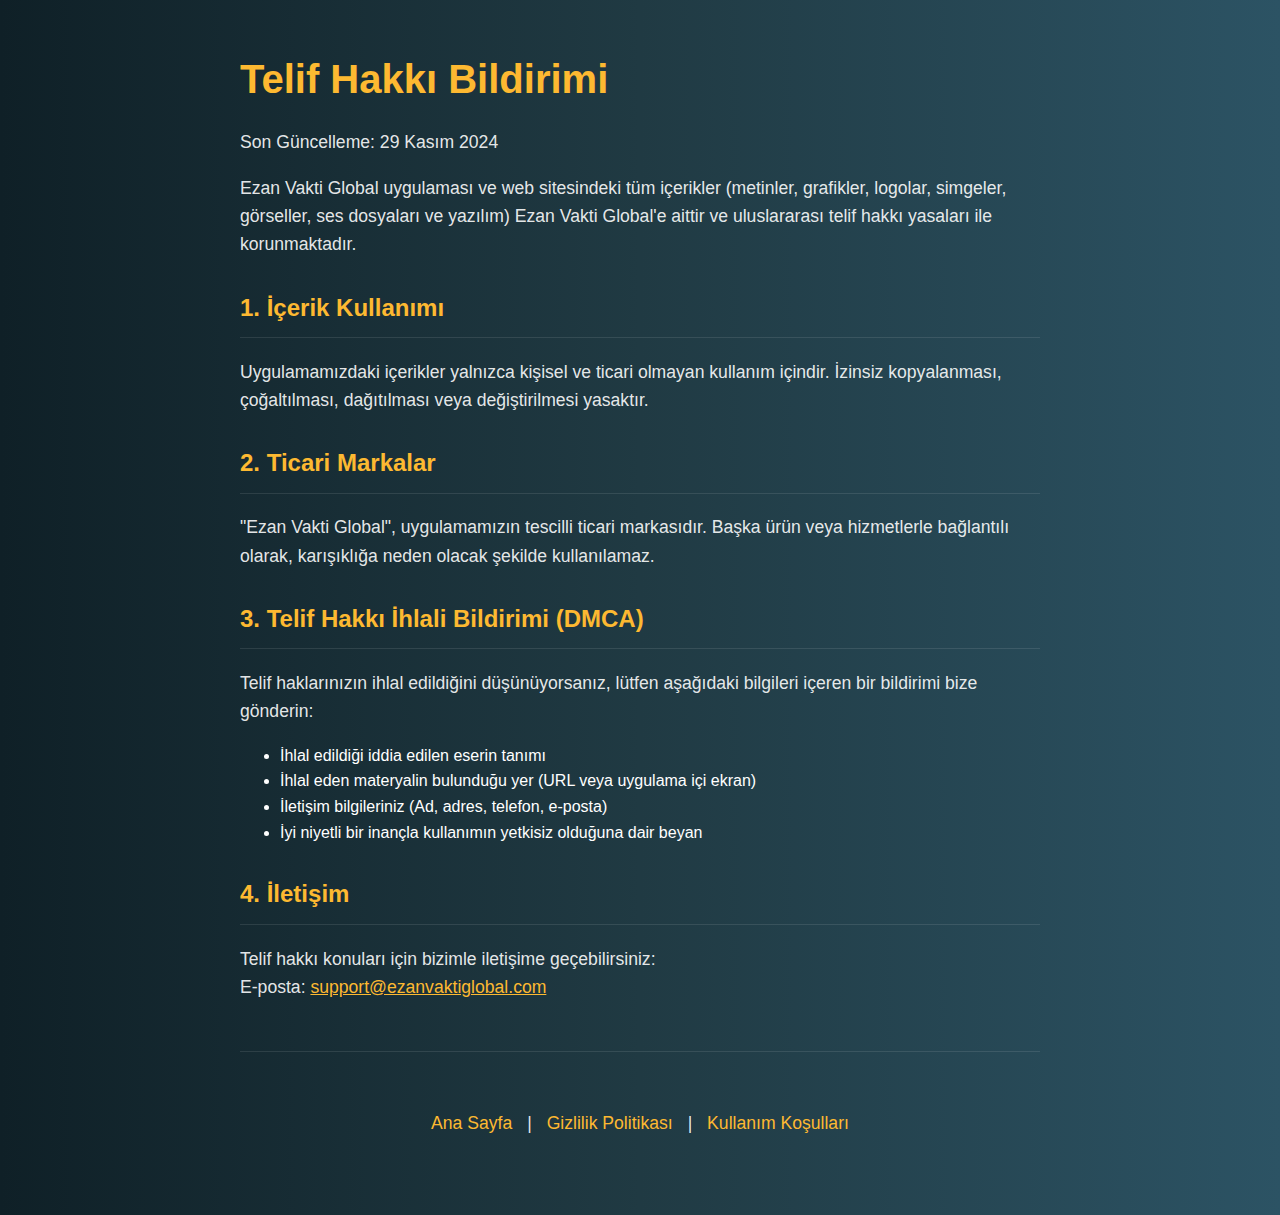
<file: copyright.html>
<!DOCTYPE html>
<html lang="tr">
<head>
    <meta charset="UTF-8">
    <meta name="viewport" content="width=device-width, initial-scale=1.0">
    <title>Telif Hakkı - Ezan Vakti Global</title>
    <link rel="stylesheet" href="style.css">
</head>
<body>
    <div class="container">
        <h1>Telif Hakkı Bildirimi</h1>
        <p>Son Güncelleme: 29 Kasım 2024</p>

        <p>
            Ezan Vakti Global uygulaması ve web sitesindeki tüm içerikler (metinler, grafikler, logolar, simgeler, görseller, ses dosyaları ve yazılım) Ezan Vakti Global'e aittir ve uluslararası telif hakkı yasaları ile korunmaktadır.
        </p>

        <h2>1. İçerik Kullanımı</h2>
        <p>
            Uygulamamızdaki içerikler yalnızca kişisel ve ticari olmayan kullanım içindir. 
            İzinsiz kopyalanması, çoğaltılması, dağıtılması veya değiştirilmesi yasaktır.
        </p>

        <h2>2. Ticari Markalar</h2>
        <p>
            "Ezan Vakti Global", uygulamamızın tescilli ticari markasıdır. Başka ürün veya hizmetlerle bağlantılı olarak, karışıklığa neden olacak şekilde kullanılamaz.
        </p>

        <h2>3. Telif Hakkı İhlali Bildirimi (DMCA)</h2>
        <p>
            Telif haklarınızın ihlal edildiğini düşünüyorsanız, lütfen aşağıdaki bilgileri içeren bir bildirimi bize gönderin:
        </p>
        <ul>
            <li>İhlal edildiği iddia edilen eserin tanımı</li>
            <li>İhlal eden materyalin bulunduğu yer (URL veya uygulama içi ekran)</li>
            <li>İletişim bilgileriniz (Ad, adres, telefon, e-posta)</li>
            <li>İyi niyetli bir inançla kullanımın yetkisiz olduğuna dair beyan</li>
        </ul>

        <h2>4. İletişim</h2>
        <p>
            Telif hakkı konuları için bizimle iletişime geçebilirsiniz:
            <br>
            E-posta: <a href="mailto:support@ezanvaktiglobal.com" style="color: var(--accent-color);">support@ezanvaktiglobal.com</a>
        </p>

        <footer>
            <p>
                <a href="index.html">Ana Sayfa</a> | 
                <a href="privacy.html">Gizlilik Politikası</a> |
                <a href="terms.html">Kullanım Koşulları</a>
            </p>
        </footer>
    </div>
</body>
</html>
</file>
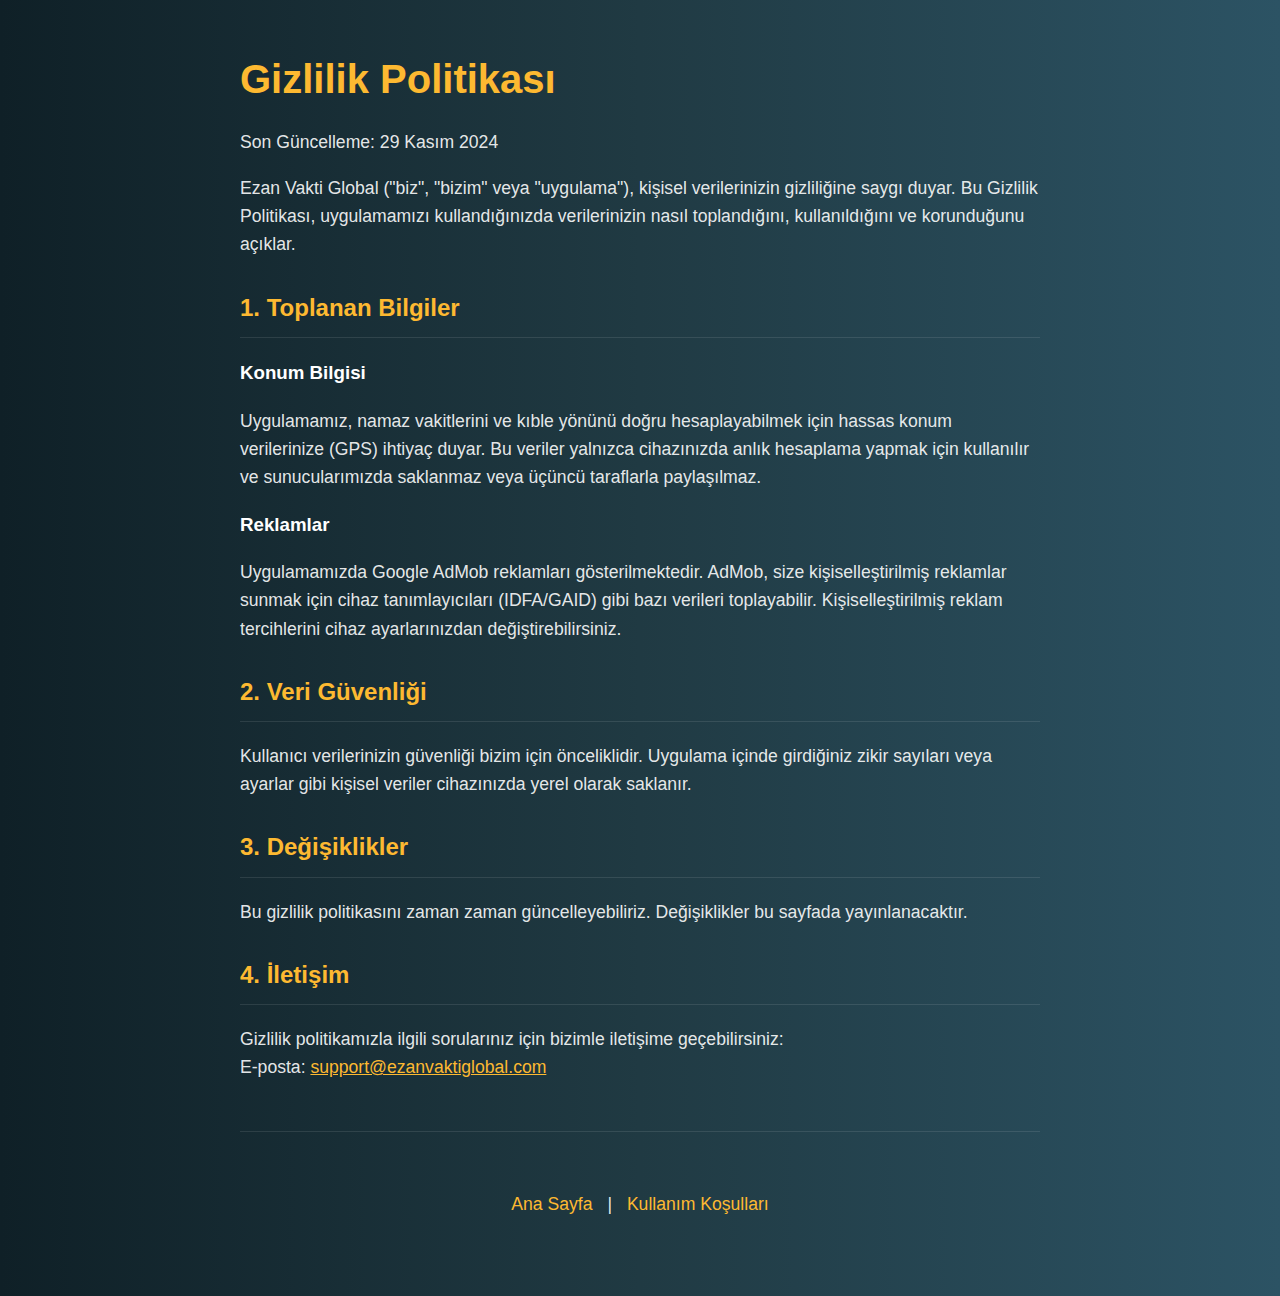
<file: privacy.html>
<!DOCTYPE html>
<html lang="tr">
<head>
    <meta charset="UTF-8">
    <meta name="viewport" content="width=device-width, initial-scale=1.0">
    <title>Gizlilik Politikası - Ezan Vakti Global</title>
    <link rel="stylesheet" href="style.css">
</head>
<body>
    <div class="container">
        <h1>Gizlilik Politikası</h1>
        <p>Son Güncelleme: 29 Kasım 2024</p>

        <p>
            Ezan Vakti Global ("biz", "bizim" veya "uygulama"), kişisel verilerinizin gizliliğine saygı duyar. 
            Bu Gizlilik Politikası, uygulamamızı kullandığınızda verilerinizin nasıl toplandığını, kullanıldığını ve korunduğunu açıklar.
        </p>

        <h2>1. Toplanan Bilgiler</h2>
        
        <h3>Konum Bilgisi</h3>
        <p>
            Uygulamamız, namaz vakitlerini ve kıble yönünü doğru hesaplayabilmek için hassas konum verilerinize (GPS) ihtiyaç duyar.
            Bu veriler yalnızca cihazınızda anlık hesaplama yapmak için kullanılır ve sunucularımızda saklanmaz veya üçüncü taraflarla paylaşılmaz.
        </p>

        <h3>Reklamlar</h3>
        <p>
            Uygulamamızda Google AdMob reklamları gösterilmektedir. AdMob, size kişiselleştirilmiş reklamlar sunmak için cihaz tanımlayıcıları (IDFA/GAID) gibi bazı verileri toplayabilir.
            Kişiselleştirilmiş reklam tercihlerini cihaz ayarlarınızdan değiştirebilirsiniz.
        </p>

        <h2>2. Veri Güvenliği</h2>
        <p>
            Kullanıcı verilerinizin güvenliği bizim için önceliklidir. Uygulama içinde girdiğiniz zikir sayıları veya ayarlar gibi kişisel veriler cihazınızda yerel olarak saklanır.
        </p>

        <h2>3. Değişiklikler</h2>
        <p>
            Bu gizlilik politikasını zaman zaman güncelleyebiliriz. Değişiklikler bu sayfada yayınlanacaktır.
        </p>

        <h2>4. İletişim</h2>
        <p>
            Gizlilik politikamızla ilgili sorularınız için bizimle iletişime geçebilirsiniz:
            <br>
            E-posta: <a href="mailto:support@ezanvaktiglobal.com" style="color: var(--accent-color);">support@ezanvaktiglobal.com</a>
        </p>

        <footer>
            <p>
                <a href="index.html">Ana Sayfa</a> | 
                <a href="terms.html">Kullanım Koşulları</a>
            </p>
        </footer>
    </div>
</body>
</html>
</file>
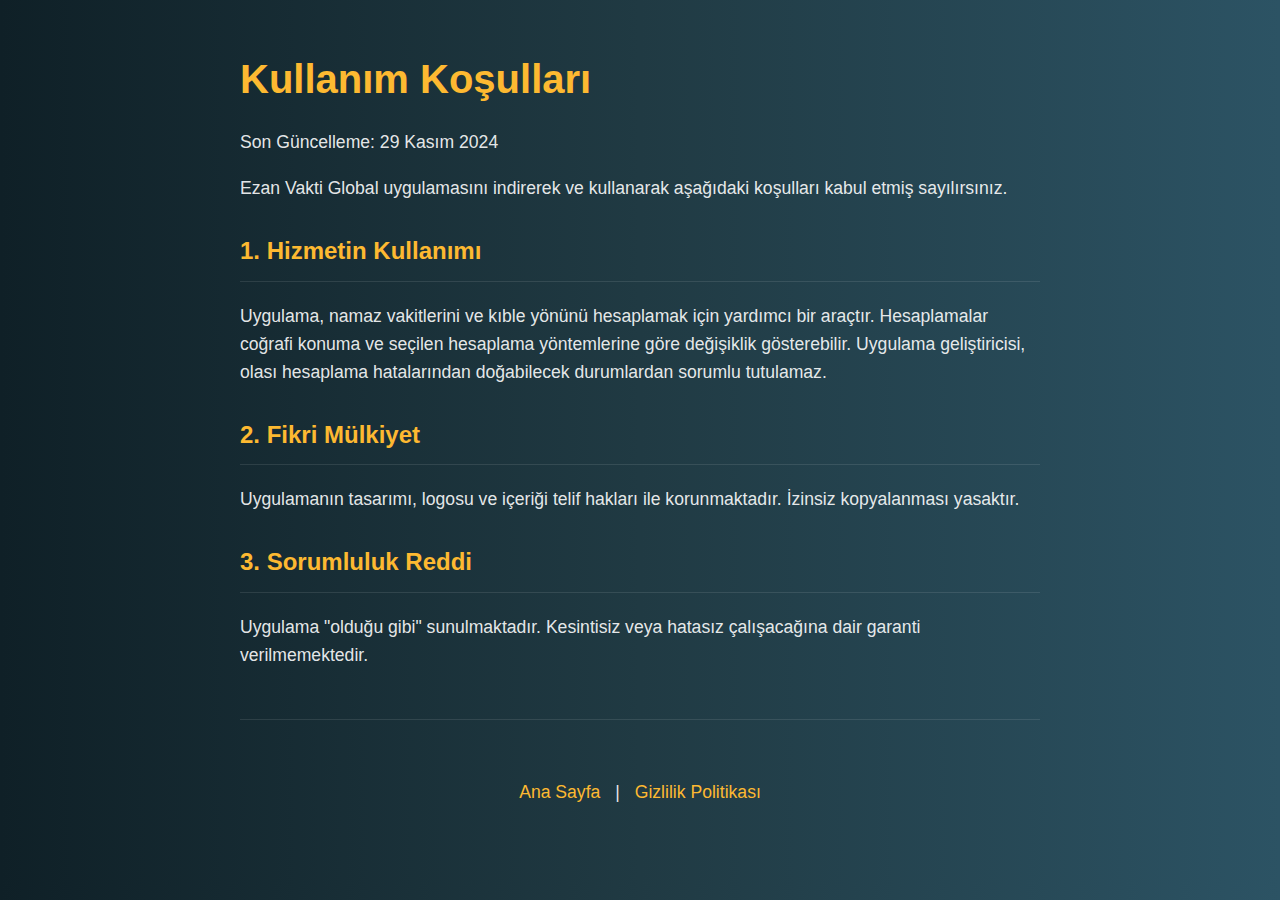
<file: terms.html>
<!DOCTYPE html>
<html lang="tr">
<head>
    <meta charset="UTF-8">
    <meta name="viewport" content="width=device-width, initial-scale=1.0">
    <title>Kullanım Koşulları - Ezan Vakti Global</title>
    <link rel="stylesheet" href="style.css">
</head>
<body>
    <div class="container">
        <h1>Kullanım Koşulları</h1>
        <p>Son Güncelleme: 29 Kasım 2024</p>

        <p>
            Ezan Vakti Global uygulamasını indirerek ve kullanarak aşağıdaki koşulları kabul etmiş sayılırsınız.
        </p>

        <h2>1. Hizmetin Kullanımı</h2>
        <p>
            Uygulama, namaz vakitlerini ve kıble yönünü hesaplamak için yardımcı bir araçtır.
            Hesaplamalar coğrafi konuma ve seçilen hesaplama yöntemlerine göre değişiklik gösterebilir.
            Uygulama geliştiricisi, olası hesaplama hatalarından doğabilecek durumlardan sorumlu tutulamaz.
        </p>

        <h2>2. Fikri Mülkiyet</h2>
        <p>
            Uygulamanın tasarımı, logosu ve içeriği telif hakları ile korunmaktadır. İzinsiz kopyalanması yasaktır.
        </p>

        <h2>3. Sorumluluk Reddi</h2>
        <p>
            Uygulama "olduğu gibi" sunulmaktadır. Kesintisiz veya hatasız çalışacağına dair garanti verilmemektedir.
        </p>

        <footer>
            <p>
                <a href="index.html">Ana Sayfa</a> | 
                <a href="privacy.html">Gizlilik Politikası</a>
            </p>
        </footer>
    </div>
</body>
</html>
</file>
<file: style.css>
:root {
    --primary-color: #0F2027;
    --secondary-color: #203A43;
    --accent-color: #FDB931;
    --text-color: #ffffff;
    --bg-color: #0F2027;
}

body {
    font-family: -apple-system, BlinkMacSystemFont, "Segoe UI", Roboto, Helvetica, Arial, sans-serif;
    background: linear-gradient(to right, #0F2027, #203A43, #2C5364);
    color: var(--text-color);
    margin: 0;
    padding: 0;
    line-height: 1.6;
}

.container {
    max-width: 800px;
    margin: 0 auto;
    padding: 20px;
}

header {
    text-align: center;
    padding: 50px 0;
}

h1 {
    font-size: 2.5rem;
    margin-bottom: 10px;
    color: var(--accent-color);
}

h2 {
    color: var(--accent-color);
    border-bottom: 1px solid rgba(255, 255, 255, 0.1);
    padding-bottom: 10px;
    margin-top: 30px;
}

p {
    font-size: 1.1rem;
    color: rgba(255, 255, 255, 0.9);
}

.app-icon {
    width: 120px;
    height: 120px;
    border-radius: 24px;
    box-shadow: 0 10px 20px rgba(0,0,0,0.3);
    margin-bottom: 20px;
}

.download-btn {
    display: inline-block;
    background-color: var(--accent-color);
    color: #000;
    padding: 12px 24px;
    border-radius: 30px;
    text-decoration: none;
    font-weight: bold;
    margin-top: 20px;
    transition: transform 0.2s;
}

.download-btn:hover {
    transform: scale(1.05);
}

footer {
    text-align: center;
    padding: 40px 0;
    font-size: 0.9rem;
    color: rgba(255, 255, 255, 0.5);
    border-top: 1px solid rgba(255, 255, 255, 0.1);
    margin-top: 50px;
}

footer a {
    color: var(--accent-color);
    text-decoration: none;
    margin: 0 10px;
}

.contact-form {
    background: rgba(255, 255, 255, 0.05);
    padding: 20px;
    border-radius: 12px;
}

input, textarea {
    width: 100%;
    padding: 10px;
    margin: 10px 0;
    border-radius: 6px;
    border: none;
    font-family: inherit;
}

button {
    background-color: var(--accent-color);
    color: #000;
    border: none;
    padding: 10px 20px;
    border-radius: 6px;
    cursor: pointer;
    font-weight: bold;
}
</file>
